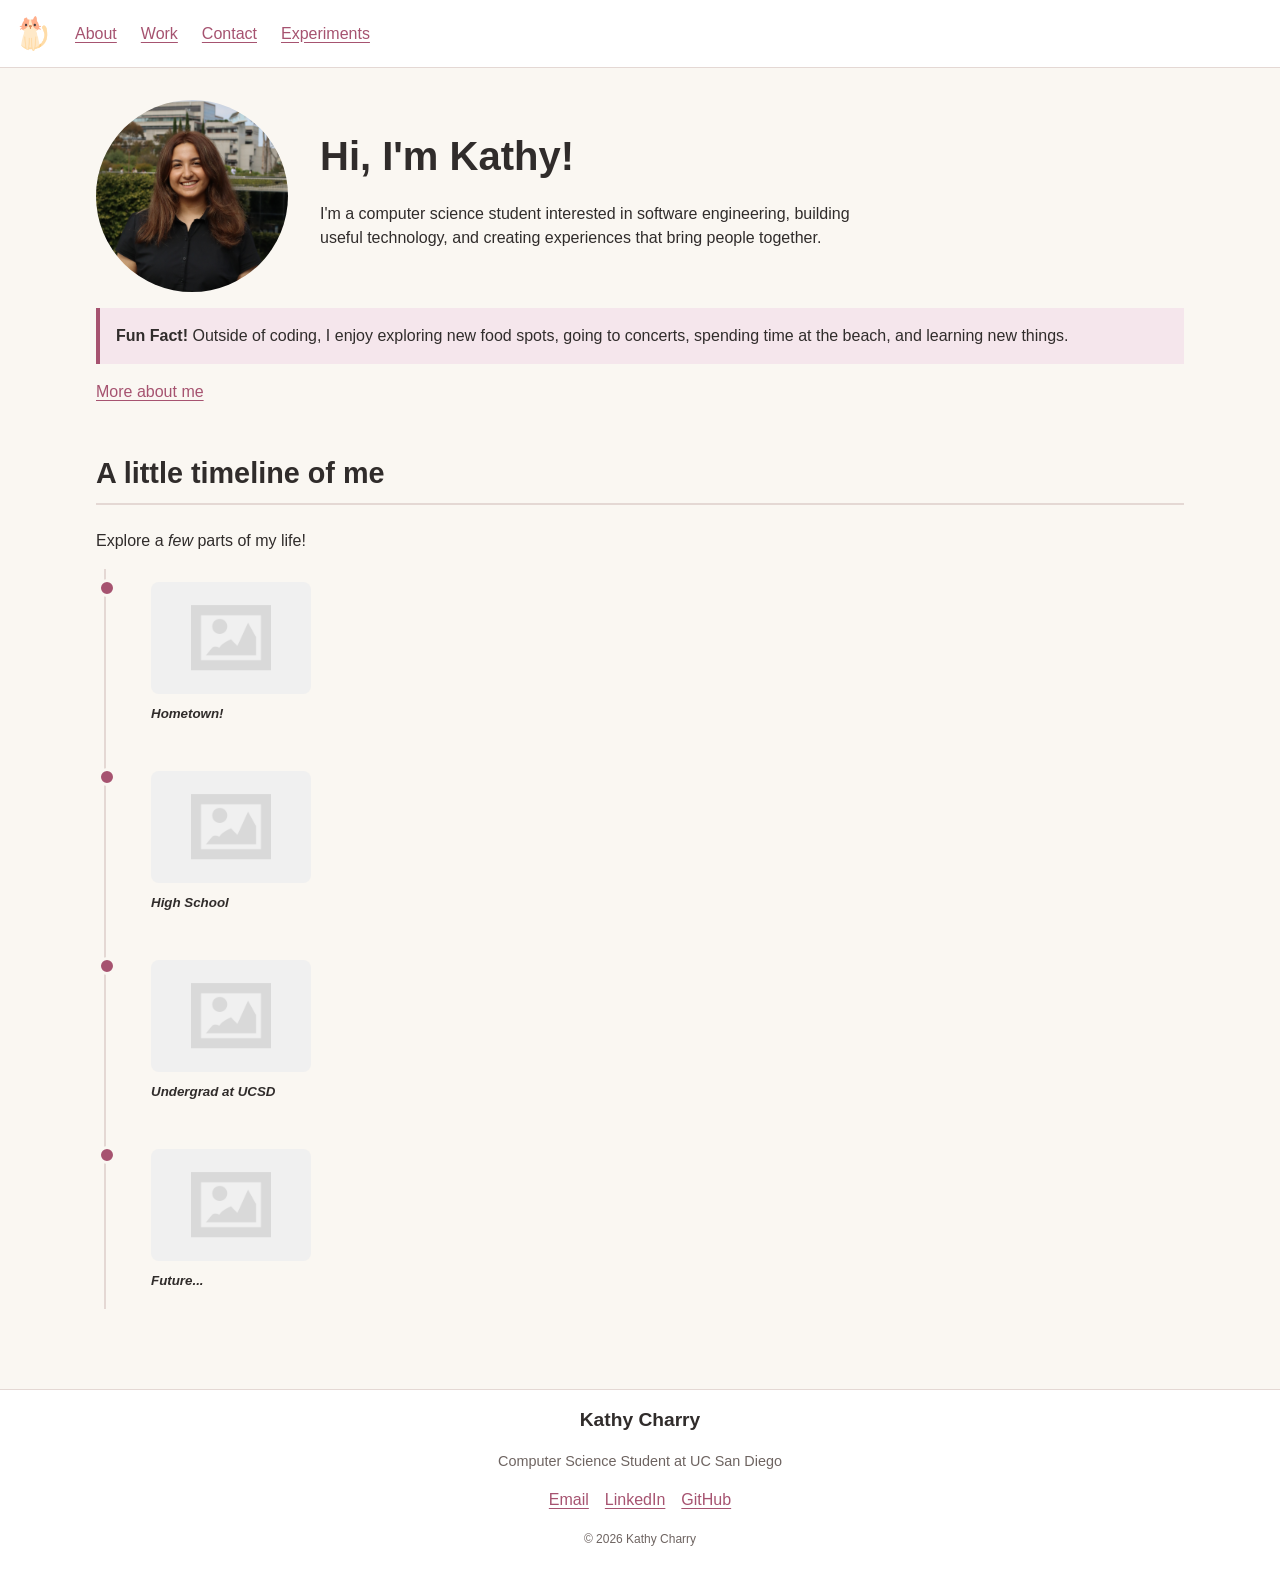
<file: index.html>
<!DOCTYPE html>
<html lang="en">
<head>
    <meta charset="UTF-8">
    <meta name="viewport" content="width=device-width, initial-scale=1.0">
    <meta name="description" content="Kathy Charry's personal portfolio, featuring her background, projects, and experience in software engineering.">
    <title>Kathy's Portfolio</title>
    <link rel="icon" type="image/png" href="assets/imgs/cat.png">
    <link rel="stylesheet" href="style.css">
</head>
<body>
    <header>
        <nav aria-label="Main navigation">
            <ul>
                <li>
                    <a href="index.html" aria-label="Home">
                        <img src="assets/imgs/cat.png"
                             alt="Cute cat"
                             width="35"
                             height="35">
                    </a>
                </li>
                <li><a href="about.html">About</a></li>
                <li><a href="work.html">Work</a></li>
                <li><a href="contact.html">Contact</a></li>
                <li><a href="experiments.html">Experiments</a></li>
            </ul>
        </nav>
    </header>

    <main>

        <noscript>
            <p>
                JavaScript is disabled. Some interactive features 
                of this portfolio may not be available.
            </p>
        </noscript>

        <section aria-labelledby="introduction-heading">
            <section class="intro">
                <figure>
                    <img src="assets/imgs/profile.jpg"
                        alt="Picture of Kathy"
                        width="300">
                </figure>

                <intro-text>
                    <h1 id="introduction-heading">Hi, I'm Kathy!</h1>
                    <p>
                        I'm a computer science student interested in software
                        engineering, building useful technology, and creating
                        experiences that bring people together.
                    </p>
                </intro-text>
            </section>
            
            <fun-fact>
                <strong>Fun Fact!</strong> Outside of coding, I enjoy exploring 
                new food spots, going to concerts, spending time at the beach, 
                and learning new things.
            </fun-fact>

            <p>
                <a href="about.html">More about me</a>
            </p>
        </section>

        <section aria-labelledby="timeline-heading">
            <h2 id="timeline-heading">A little timeline of me</h2>
            <p>Explore a <em>few</em> parts of my life!</p>

            <ol>
                <li>
                    <button type="button"
                            command="show-modal"
                            commandfor="hometown-dialog">
                        <img src="assets/imgs/placeholder.png"
                            alt=""
                            width="100">
                        <span><b><i>Hometown!</i></b></span>
                    </button>

                    <dialog id="hometown-dialog"
                            aria-labelledby="hometown-heading">
                        <h3 id="hometown-heading">Hometown!</h3>
                        <img src="assets/imgs/placeholder.png"
                            alt=""
                            width="300">
                        <p>Born and raised in San Diego!</p>
                        <button type="button"
                                command="close"
                                commandfor="hometown-dialog">
                            Close
                        </button>
                    </dialog>
                </li>

                <li>
                    <button type="button"
                            command="show-modal"
                            commandfor="high-school-dialog">
                        <img src="assets/imgs/placeholder.png"
                            alt=""
                            width="100">
                        <span><b><i>High School</i></b></span>
                    </button>

                    <dialog id="high-school-dialog"
                            aria-labelledby="high-school-heading">
                        <h3 id="high-school-heading">High School</h3>
                        <img src="assets/imgs/placeholder.png"
                            alt=""
                            width="300">
                        <p>Graduated from Steele Canyon High School in 2024.</p>
                        <button type="button"
                                command="close"
                                commandfor="high-school-dialog">
                            Close
                        </button>
                    </dialog>
                </li>

                <li>
                    <button type="button"
                            command="show-modal"
                            commandfor="ucsd-dialog">
                        <img src="assets/imgs/placeholder.png"
                            alt=""
                            width="100">
                        <span><b><i>Undergrad at UCSD</i></b></span>
                    </button>

                    <dialog id="ucsd-dialog"
                            aria-labelledby="ucsd-heading">
                        <h3 id="ucsd-heading">Undergrad at UCSD</h3>
                        <img src="assets/imgs/placeholder.png"
                            alt=""
                            width="300">
                        <p>Currently attending UCSD for my undergraduate degree in Computer Science.</p>
                        <button type="button"
                                command="close"
                                commandfor="ucsd-dialog">
                            Close
                        </button>
                    </dialog>
                </li>

                <li>
                    <button type="button"
                            command="show-modal"
                            commandfor="future-dialog">
                        <img src="assets/imgs/placeholder.png"
                            alt=""
                            width="100">
                        <span><b><i>Future...</i></b></span>
                    </button>

                    <dialog id="future-dialog"
                            aria-labelledby="future-heading">
                        <h3 id="future-heading">Future...</h3>
                        <img src="assets/imgs/placeholder.png"
                            alt=""
                            width="300">
                        <p>Aspiring software engineer!</p>
                        <button type="button"
                                command="close"
                                commandfor="future-dialog">
                            Close
                        </button>
                    </dialog>
                </li>
            </ol>
        </section>
    </main>

    <footer>
        <h2>Kathy Charry</h2>
        <p>Computer Science Student at UC San Diego</p>

        <nav aria-label="Social links">
            <ul>
                <li><a href="mailto:kathycharry27@gmail.com">Email</a></li>
                <li><a href="https://linkedin.com/in/kacharry">LinkedIn</a></li>
                <li><a href="https://github.com/kcharry">GitHub</a></li>
            </ul>
        </nav>

        <p><small>&copy; 2026 Kathy Charry</small></p>
    </footer>
</body>
</html>
</file>
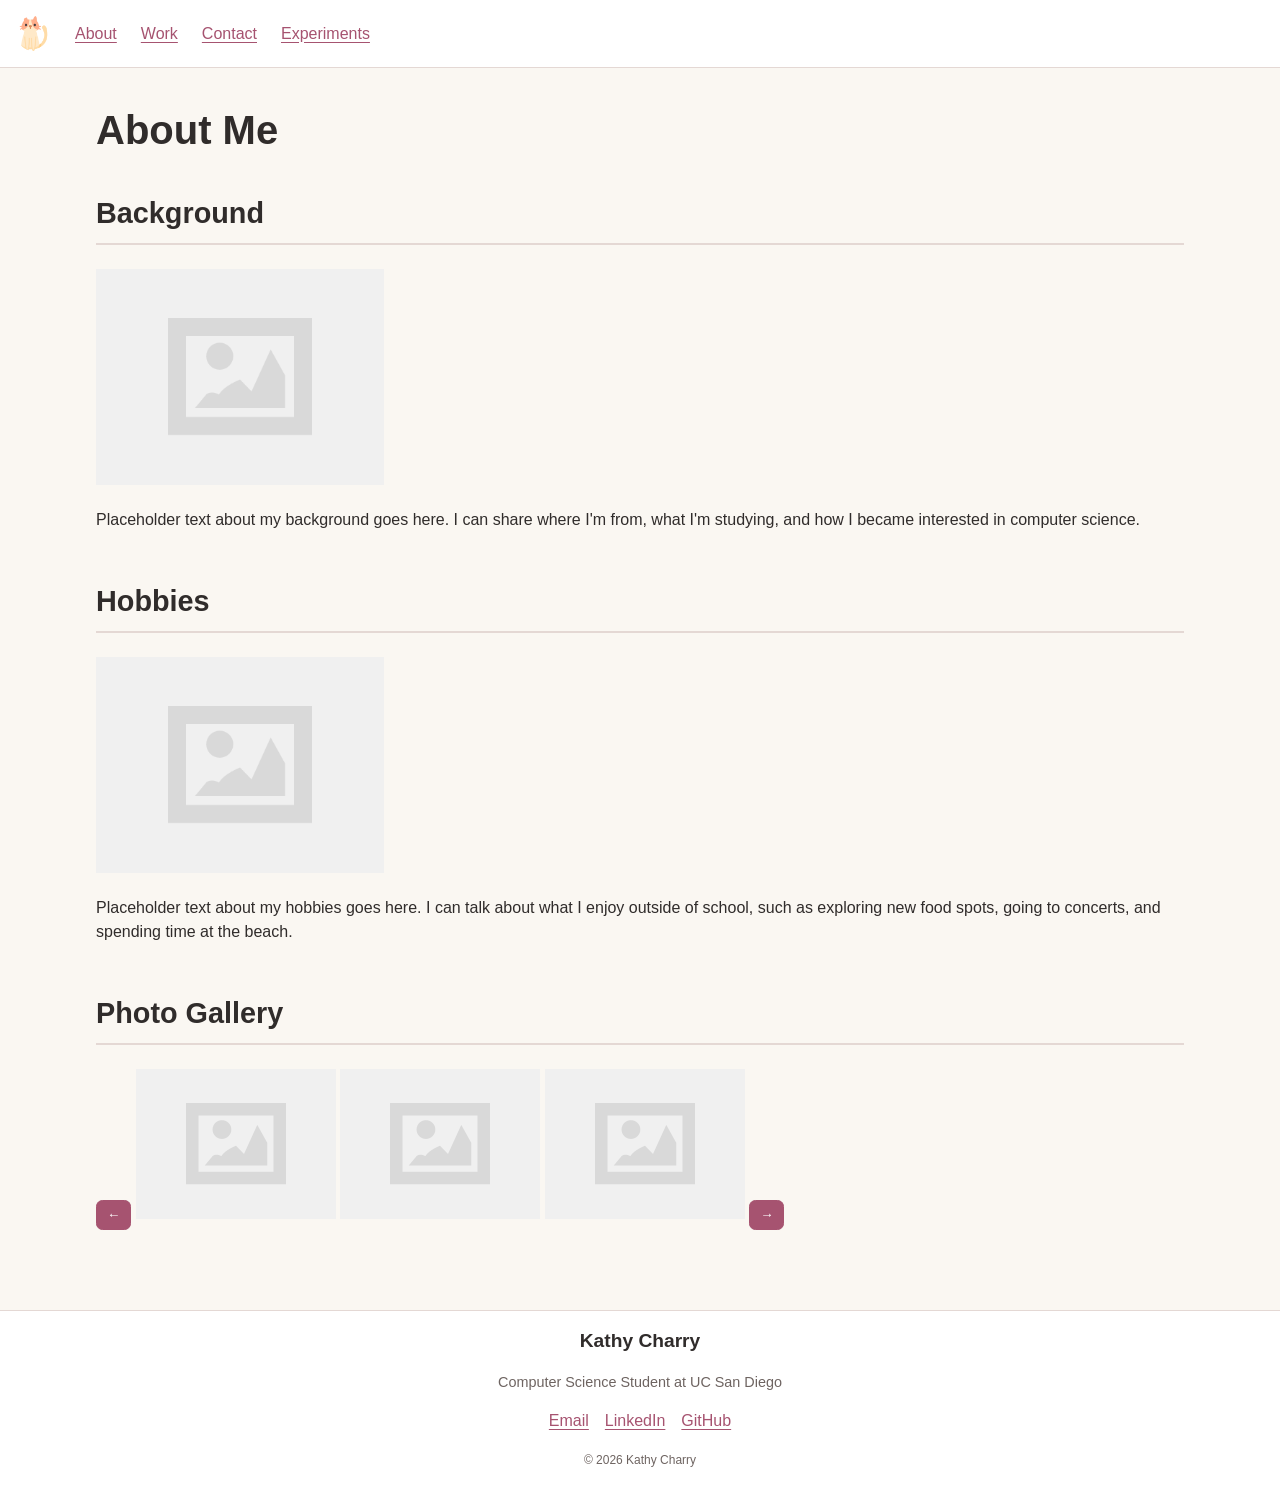
<file: about.html>
<!DOCTYPE html>
<html lang="en">
<head>
    <meta charset="UTF-8">
    <meta name="viewport" content="width=device-width, initial-scale=1.0">
    <meta name="description" content="Learn more about Kathy, her background, hobbies, and interests.">
    <title>About Me | Kathy's Portfolio</title>
    <link rel="icon" type="image/png" href="assets/imgs/cat.png">
    <link rel="stylesheet" href="style.css">
</head>

<body>
    <header>
        <nav aria-label="Main navigation">
            <ul>
                <li>
                    <a href="index.html" aria-label="Home">
                        <img src="assets/imgs/cat.png"
                             alt="Cute cat"
                             width="35"
                             height="35">
                    </a>
                </li>
                <li><a href="about.html">About</a></li>
                <li><a href="work.html">Work</a></li>
                <li><a href="contact.html">Contact</a></li>
                <li><a href="experiments.html">Experiments</a></li>
            </ul>
        </nav>
    </header>

   
    <main>
        <h1>About Me</h1>

        <!-- Part 1: Background -->
        <section aria-labelledby="background-heading">
            <h2 id="background-heading">Background</h2>

            <picture>
                <source srcset="assets/imgs/placeholder.png" type="image/png">
                <img src="assets/imgs/placeholder.png"
                    alt="Placeholder image representing my background"
                    width="300">
            </picture>

            <p>
                Placeholder text about my background goes here.
                I can share where I'm from, what I'm studying, and
                how I became interested in computer science.
            </p>
        </section>

        <!-- Part 2: Hobbies -->
        <section aria-labelledby="hobbies-heading">
            <h2 id="hobbies-heading">Hobbies</h2>

            <picture>
                <source srcset="assets/imgs/placeholder.png" type="image/png">
                <img src="assets/imgs/placeholder.png"
                    alt="Placeholder image representing my background"
                    width="300">
            </picture>

            <p>
                Placeholder text about my hobbies goes here.
                I can talk about what I enjoy outside of school,
                such as exploring new food spots, going to concerts,
                and spending time at the beach.
            </p>
        </section>

        <!-- Part 3: Photo Gallery -->
        <section aria-labelledby="gallery-heading">
            <h2 id="gallery-heading">Photo Gallery</h2>

            <div>
                <button type="button" aria-label="Previous photos">
                    &#8592;
                </button>

                <img src="assets/imgs/placeholder.png"
                    alt="Gallery photo 1"
                    width="200">

                <img src="assets/imgs/placeholder.png"
                    alt="Gallery photo 2"
                    width="200">

                <img src="assets/imgs/placeholder.png"
                    alt="Gallery photo 3"
                    width="200">

                <button type="button" aria-label="Next photos">
                    &#8594;
                </button>
            </div>
        </section>
    </main>

    <footer>
        <h2>Kathy Charry</h2>
        <p>Computer Science Student at UC San Diego</p>

        <nav aria-label="Social links">
            <ul>
                <li><a href="mailto:kathycharry27@gmail.com">Email</a></li>
                <li><a href="https://linkedin.com/in/kacharry">LinkedIn</a></li>
                <li><a href="https://github.com/kcharry">GitHub</a></li>
            </ul>
        </nav>

        <p><small>&copy; 2026 Kathy Charry</small></p>
    </footer>
</body>
</html>
</file>
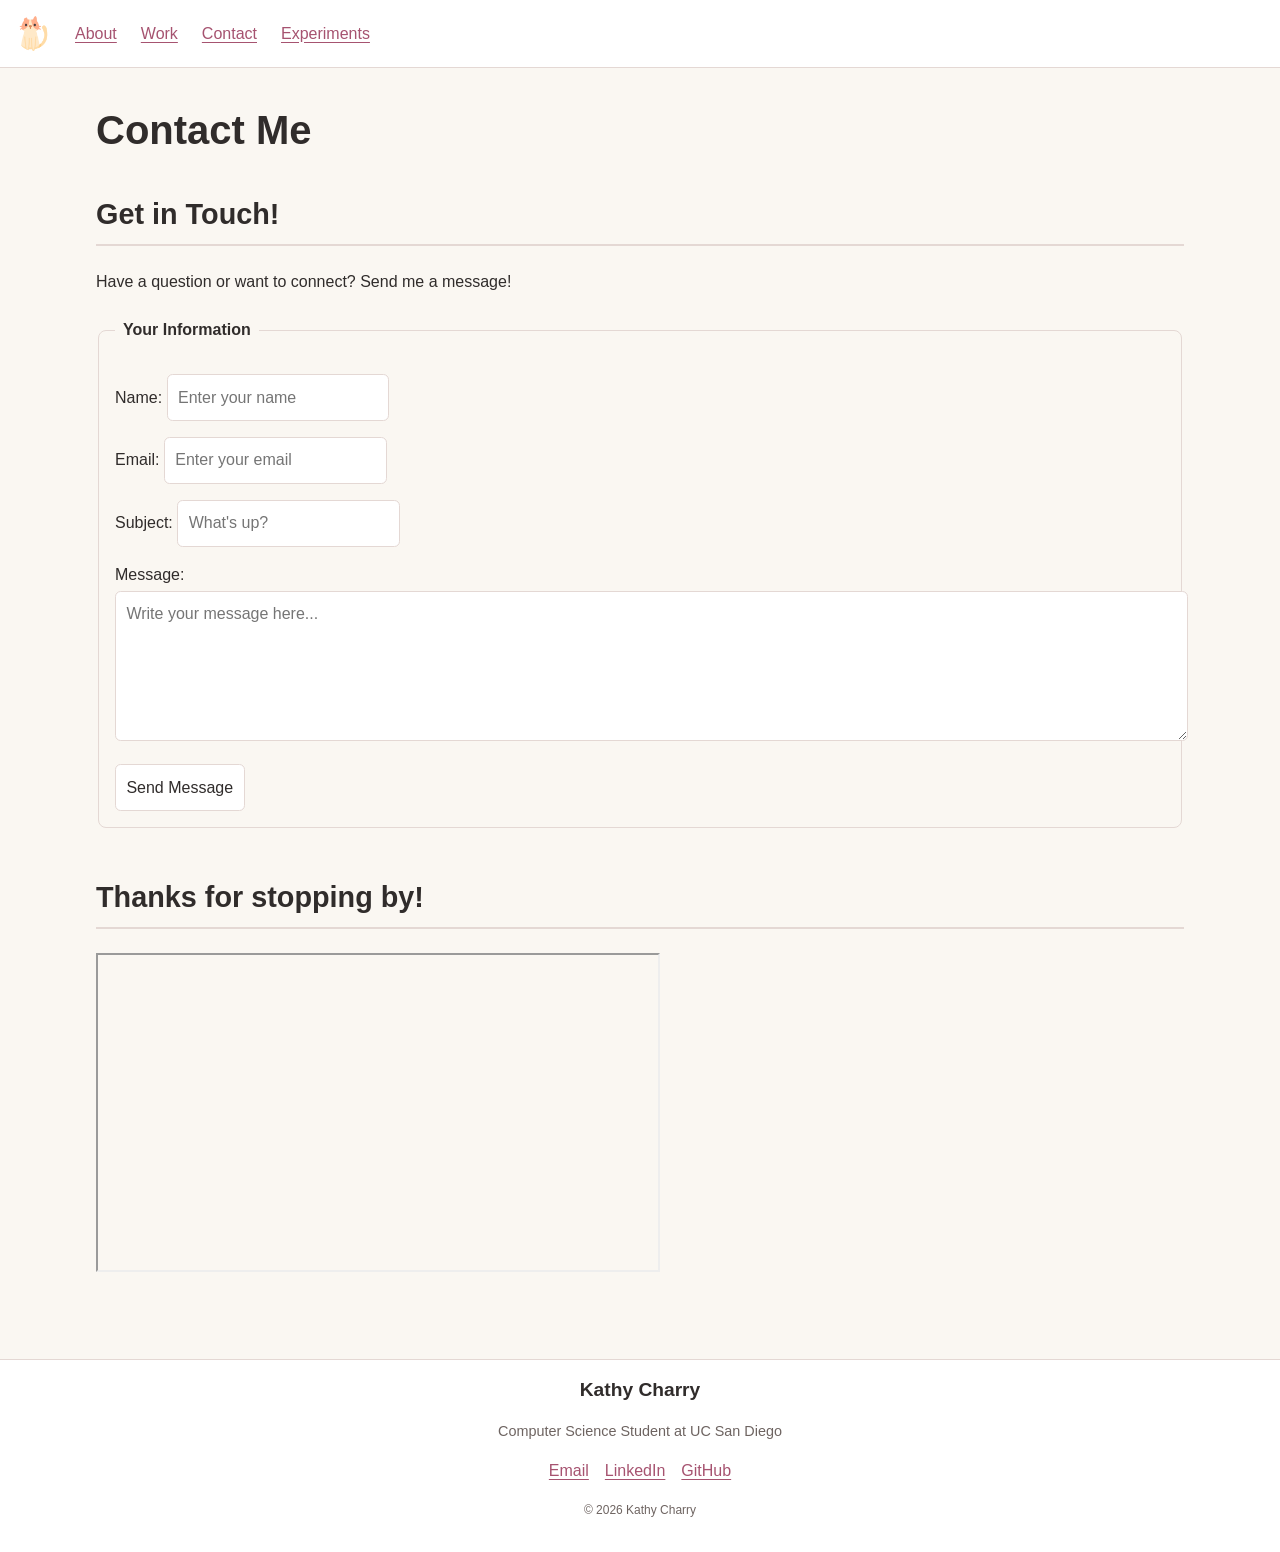
<file: contact.html>
<!DOCTYPE html>
<html lang="en">
<head>
    <meta charset="UTF-8">
    <meta name="viewport" content="width=device-width, initial-scale=1.0">
    <meta name="description" content="Get in touch with Kathy Charry.">
    <title>Contact | Kathy's Portfolio</title>
    <link rel="icon" type="image/png" href="assets/imgs/cat.png">
    <link rel="stylesheet" href="style.css">
</head>

<body>
    <header>
        <nav aria-label="Main navigation">
            <ul>
                <li>
                    <a href="index.html" aria-label="Home">
                        <img src="assets/imgs/cat.png"
                             alt="Cute cat"
                             width="35"
                             height="35">
                    </a>
                </li>
                <li><a href="about.html">About</a></li>
                <li><a href="work.html">Work</a></li>
                <li><a href="contact.html">Contact</a></li>
                <li><a href="experiments.html">Experiments</a></li>
            </ul>
        </nav>
    </header>

    <main>
        <section>
            <h1>Contact Me</h1>
            <h2>Get in Touch!</h2>
            <p>Have a question or want to connect? Send me a message!</p>

            <form action="#" method="get">
                <fieldset>
                    <legend>Your Information</legend>

                    <p>
                        <label for="name">Name:</label>
                        <input
                            type="text"
                            id="name"
                            name="name"
                            placeholder="Enter your name"
                            required
                        >
                    </p>

                    <p>
                        <label for="email">Email:</label>
                        <input
                            type="email"
                            id="email"
                            name="email"
                            placeholder="Enter your email"
                            required
                        >
                    </p>

                    <p>
                        <label for="subject">Subject:</label>
                        <input
                            type="text"
                            id="subject"
                            name="subject"
                            placeholder="What's up?"
                        >
                    </p>

                    <p>
                        <label for="message">Message:</label>
                        <textarea
                            id="message"
                            name="message"
                            rows="5"
                            placeholder="Write your message here..."
                            required
                        ></textarea>
                    </p>

                    <input type="submit" value="Send Message">
                </fieldset>
            </form>
        </section>

        <section>
            <h2>Thanks for stopping by!</h2>

            <iframe 
                width="560" 
                height="315" 
                src="https://www.youtube.com/embed/aMyVyR64urY?si=NnWSwxwssy68zSbX" 
                title="YouTube video player" 
                allow="accelerometer; autoplay; clipboard-write; encrypted-media; gyroscope; picture-in-picture; web-share" 
                referrerpolicy="strict-origin-when-cross-origin" 
                allowfullscreen
            ></iframe>
        </section>
    </main>

    <footer>
        <h2>Kathy Charry</h2>
        <p>Computer Science Student at UC San Diego</p>

        <nav aria-label="Social links">
            <ul>
                <li><a href="mailto:kathycharry27@gmail.com">Email</a></li>
                <li><a href="https://linkedin.com/in/kacharry">LinkedIn</a></li>
                <li><a href="https://github.com/kcharry">GitHub</a></li>
            </ul>
        </nav>

        <p><small>&copy; 2026 Kathy Charry</small></p>
    </footer>
</body>
</html>
</file>
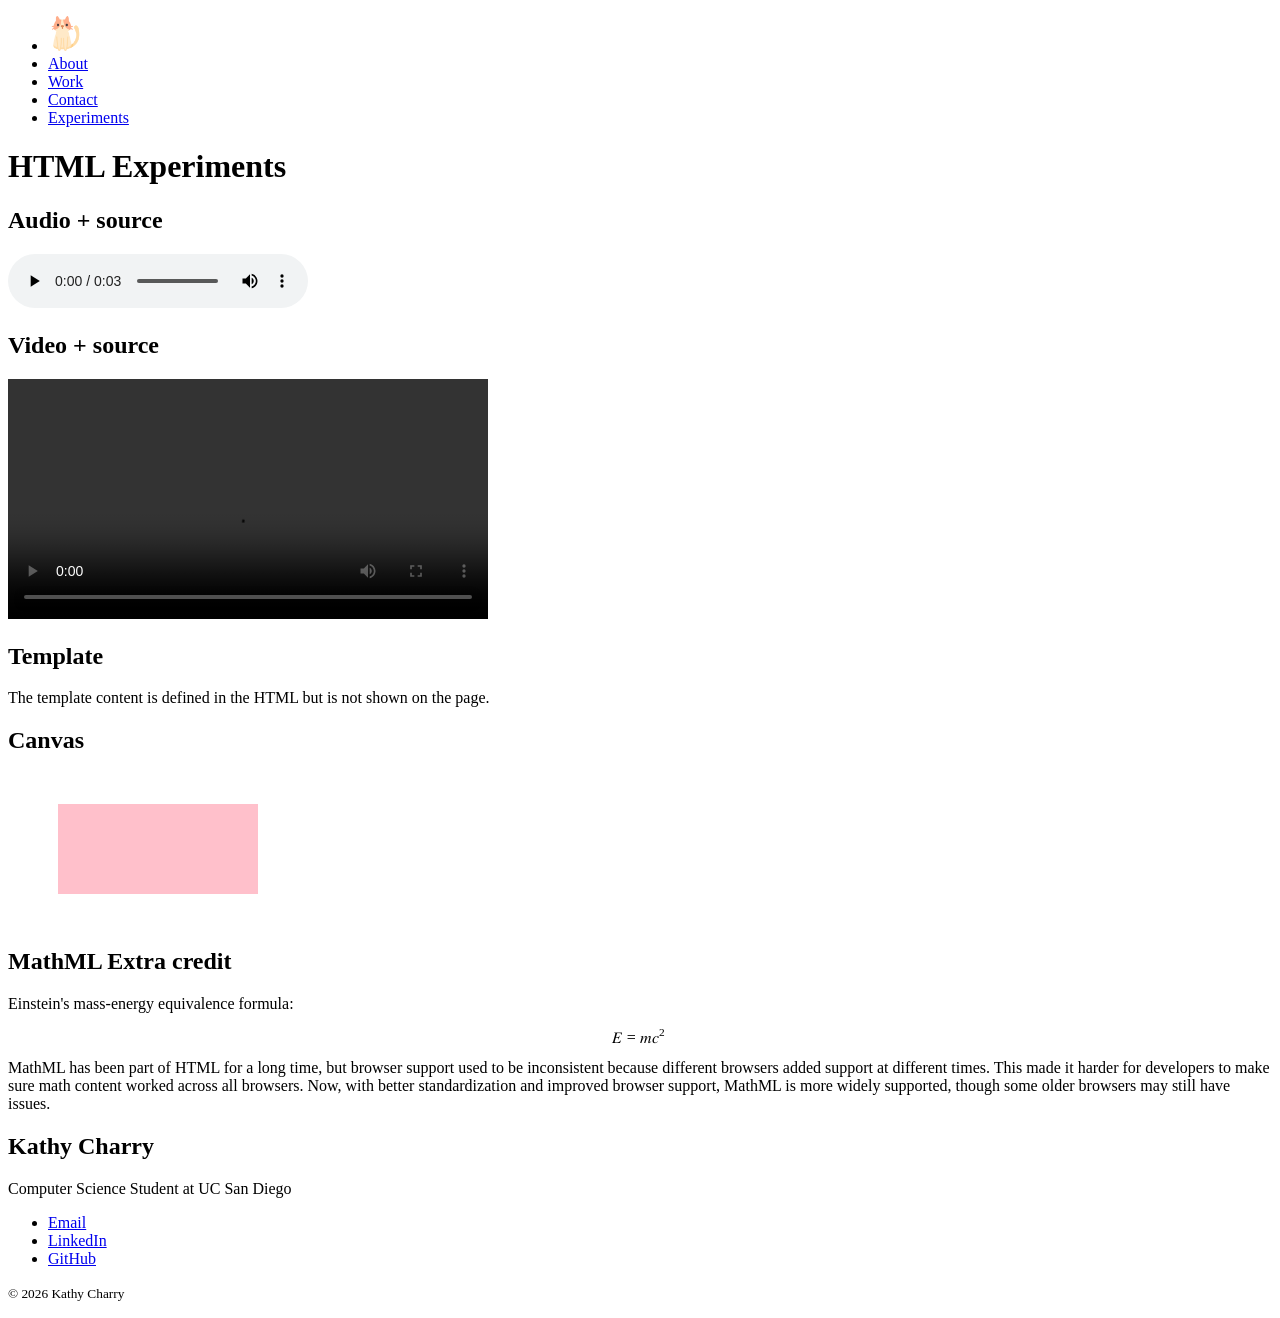
<file: experiments.html>
<!DOCTYPE html>
<html lang="en">
<head>
    <meta charset="UTF-8">
    <meta name="viewport" content="width=device-width, initial-scale=1.0">
    <meta name="description" content="An experimental page demonstrating HTML media and template elements.">
    <title>Experiments | Kathy's Portfolio</title>
    <link rel="icon" type="image/png" href="assets/imgs/cat.png">
</head>

<body>
    <header>
        <nav aria-label="Main navigation">
            <ul>
                <li>
                    <a href="index.html" aria-label="Home">
                        <img src="assets/imgs/cat.png"
                             alt="Cute cat"
                             width="35"
                             height="35">
                    </a>
                </li>
                <li><a href="about.html">About</a></li>
                <li><a href="work.html">Work</a></li>
                <li><a href="contact.html">Contact</a></li>
                <li><a href="experiments.html">Experiments</a></li>
            </ul>
        </nav>
    </header>

    <main>
        <h1>HTML Experiments</h1>

        <section>
            <h2>Audio + source</h2>
            <audio controls>
                <source src="assets/audios/goofy-car-horn.mp3" type="audio/mpeg">
                Your browser does not support the audio element.
            </audio>
        </section>

        <section>
            <h2>Video + source</h2>
            <video controls width="480">
                <source src="assets/videos/el-gatos.mp4" type="video/mp4">
                Your browser does not support the video element.
            </video>
        </section>

        <section>
            <h2>Template</h2>

            <template>
                <article>
                    <h3>Example Template Content</h3>
                    <p>This content is stored inside the template.</p>
                </article>
            </template>

            <p>The template content is defined in the HTML but is not shown on the page.</p>
        </section>

        <section>
            <h2>Canvas</h2>
            <canvas id="my-canvas" width="300" height="150">
                Your browser does not support the canvas element.
            </canvas>

            <script>
                const canvas = document.getElementById("my-canvas");
                const context = canvas.getContext("2d");
                context.fillStyle = "pink";
                context.fillRect(50, 30, 200, 90);
            </script>
        </section>

        <section>
            <h2>MathML Extra credit</h2>
            <p>Einstein's mass-energy equivalence formula:</p>

            <math xmlns="http://www.w3.org/1998/Math/MathML" display="block">
                <mi>E</mi>
                <mo>=</mo>
                <mi>m</mi>
                <msup>
                    <mi>c</mi>
                    <mn>2</mn>
                </msup>
            </math>
            <p>
                MathML has been part of HTML for a long time, but browser 
                support used to be inconsistent because different browsers 
                added support at different times. This made it harder for 
                developers to make sure math content worked across all browsers.
                 Now, with better standardization and improved browser support, 
                 MathML is more widely supported, though some older browsers may 
                 still have issues.
            </p>
        </section>
    </main>

    <footer>
        <h2>Kathy Charry</h2>
        <p>Computer Science Student at UC San Diego</p>

        <nav aria-label="Social links">
            <ul>
                <li><a href="mailto:kathycharry27@gmail.com">Email</a></li>
                <li><a href="https://linkedin.com/in/kacharry">LinkedIn</a></li>
                <li><a href="https://github.com/kcharry">GitHub</a></li>
            </ul>
        </nav>

        <p><small>&copy; 2026 Kathy Charry</small></p>
    </footer>
</body>
</html>
</file>
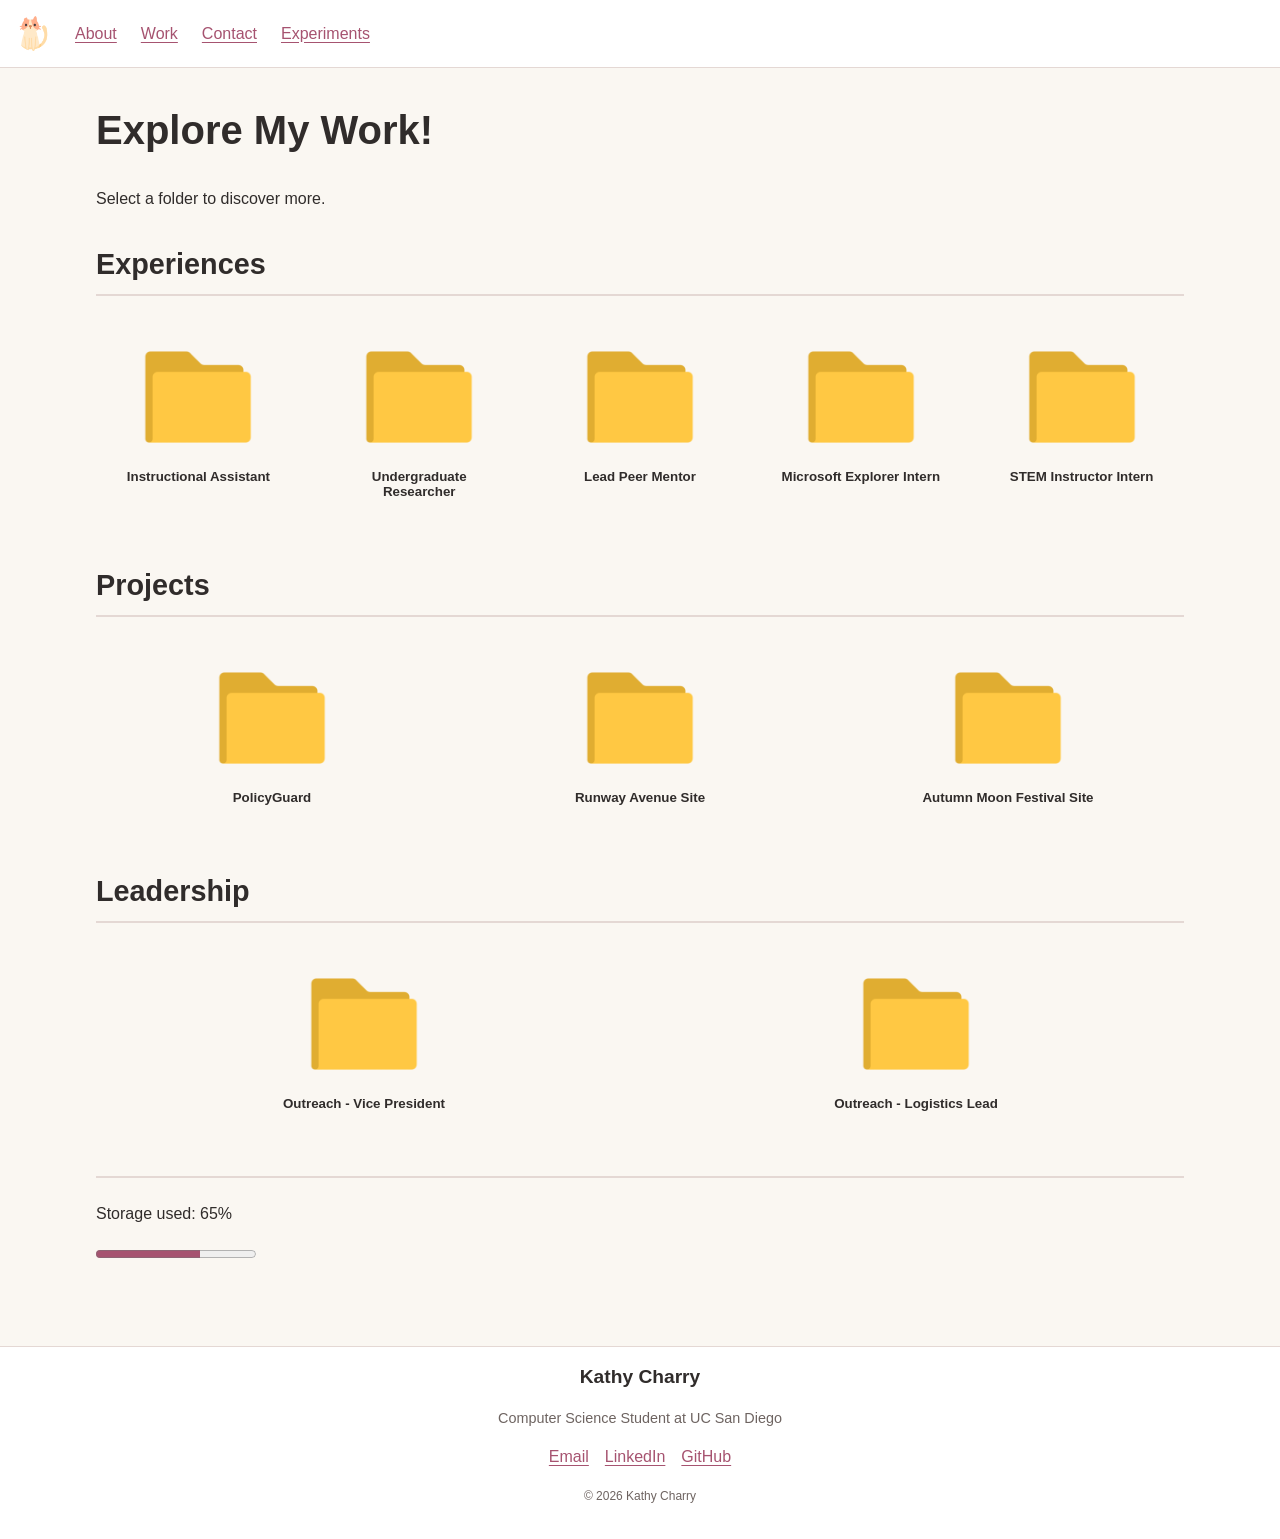
<file: work.html>
<!DOCTYPE html>
<html lang="en">
<head>
    <meta charset="UTF-8">
    <meta name="viewport" content="width=device-width, initial-scale=1.0">
    <meta name="description" content="Explore Kathy's experiences, projects, and leadership.">
    <title>Explore | Kathy's Portfolio</title>
    <link rel="icon" type="image/png" href="assets/imgs/cat.png">
    <link rel="stylesheet" href="style.css">
</head>

<body>
    <header>
        <nav aria-label="Main navigation">
            <ul>
                <li>
                    <a href="index.html" aria-label="Home">
                        <img src="assets/imgs/cat.png"
                             alt="Cute cat"
                             width="35"
                             height="35">
                    </a>
                </li>
                <li><a href="about.html">About</a></li>
                <li><a href="work.html">Work</a></li>
                <li><a href="contact.html">Contact</a></li>
                <li><a href="experiments.html">Experiments</a></li>
            </ul>
        </nav>
    </header>

    <main>
        <h1>Explore My Work!</h1>
        <p>Select a folder to discover more.</p>

        <!-- Experiences -->
        <section aria-labelledby="experiences-heading">
            <h2 id="experiences-heading">Experiences</h2>

            <div class ="folder-grid">
                <button type="button"
                        command="show-modal"
                        commandfor="experience-one">
                    <img src="assets/imgs/folder.png"
                         alt="Experience folder"
                         width="120">
                    <span>Instructional Assistant</span>
                </button>

                <dialog id="experience-one">
                    <article>
                        <header>
                            <h3>Instructional Assistant</h3>
                            <p><strong>UCSD Computer Science &amp; Engineering</strong></p>
                            <p>La Jolla, CA | Sept. 2026 - Present</p>
                        </header>

                        <p>
                            Supporting students in CSE 11, Introduction to Programming
                            and Computational Problem-Solving: Accelerated Pace.
                        </p>

                        <h4>What I Do</h4>
                        <ul>
                            <li>
                                Support a course of 600+ students through lectures,
                                discussion sections, curriculum development, and
                                open tutoring hours.
                            </li>
                            <li>
                                Help students strengthen their Java programming
                                and computational problem-solving skills.
                            </li>
                            <li>
                                Review worksheets, readings, and programming
                                assignments while providing guidance on course
                                concepts and real-time debugging.
                            </li>
                        </ul>

                        <footer>
                            <p><strong>Focus:</strong> Java, Teaching, Problem-Solving</p>
                        </footer>
                    </article>

                    <button type="button" command="close" commandfor="experience-one">
                        Close
                    </button>
                </dialog>

                <button type="button"
                        command="show-modal"
                        commandfor="experience-two">
                    <img src="assets/imgs/folder.png"
                         alt="Experience folder"
                         width="120">
                    <span>Undergraduate Researcher</span>
                </button>
                <dialog id="experience-two">
                    <article>
                        <header>
                            <h3>Undergraduate Researcher</h3>
                            <p><strong>UCSD Computer Science &amp; Engineering</strong></p>
                            <p>La Jolla, CA | Sept. 2025 - Present</p>
                        </header>

                        <p>
                            Developing tools to automate Split-LAMP primer design
                            for microRNA (miRNA) detection in biomedical research.
                        </p>

                        <h4>What I Do</h4>
                        <ul>
                            <li>
                                Developed a web application using JavaScript, HTML,
                                and CSS to automate primer design.
                            </li>
                            <li>
                                Calculated GC content, melting temperature, and
                                Gibbs free energy (ΔG), while screening for
                                secondary structures.
                            </li>
                            <li>
                                Collaborated with undergraduate researchers to
                                test generated primers in the lab, analyze results,
                                and iteratively improve the design process.
                            </li>
                        </ul>

                        <footer>
                            <p><strong>Focus:</strong> Web Development, Biology, Research</p>
                        </footer>
                    </article>

                    <button type="button" command="close" commandfor="experience-two">
                        Close
                    </button>
                </dialog>

                <button type="button"
                        command="show-modal"
                        commandfor="experience-three">
                    <img src="assets/imgs/folder.png"
                         alt="Experience folder"
                         width="120">
                    <span>Lead Peer Mentor</span>
                </button>

                <dialog id="experience-three">
                    <article>
                        <header>
                            <h3>Lead Peer Mentor</h3>
                            <p><strong>CSE-PACE, UC San Diego</strong></p>
                            <p>La Jolla, CA | Sept. 2025 - Present</p>
                        </header>

                        <p>
                            Helping first-year Computer Science and Engineering
                            students navigate college, build connections, and
                            grow academically and professionally.
                        </p>

                        <h4>What I Do</h4>
                        <ul>
                            <li>
                                Lead weekly meetings for 30+ first-year CSE students,
                                coordinating technical lessons and community-building
                                activities.
                            </li>
                            <li>
                                Organize industry panels and discussions with
                                professors and graduate students to introduce
                                students to academic and career opportunities.
                            </li>
                            <li>
                                Design and manage weekly social media content,
                                using student engagement to promote events and
                                increase program participation.
                            </li>
                        </ul>

                        <footer>
                            <p><strong>Focus:</strong> Mentorship, Leadership, Community Outreach</p>
                        </footer>
                    </article>
                    <button type="button" command="close" commandfor="experience-three">Close</button>
                </dialog>

                <button type="button"
                        command="show-modal"
                        commandfor="experience-four">
                    <img src="assets/imgs/folder.png"
                         alt="Experience folder"
                         width="120">
                    <span>Microsoft Explorer Intern</span>
                </button>

                <dialog id="experience-four">
                    <article>
                        <header>
                            <h3>Explorer Intern</h3>
                            <p><strong>Microsoft</strong></p>
                            <p>Redmond, WA | June 2026 - Sept. 2026</p>
                        </header>

                        <p>
                            Built an AI-powered data lineage tool to help engineers
                            trace table fields back to their source telemetry events
                            across multiple repositories.
                        </p>

                        <h4>What I Built</h4>
                        <ul>
                            <li>
                                Developed a data lineage tracer using C#, .NET,
                                and Azure OpenAI, reducing investigation time
                                from hours to seconds.
                            </li>
                            <li>
                                Evaluated LLM, RAG, and hybrid retrieval approaches
                                against a hand-traced ground-truth dataset. The
                                selected hybrid approach achieved approximately
                                90% accuracy with around 7 minutes of processing
                                per field.
                            </li>
                            <li>
                                Designed a Kusto data model to store lineage paths
                                and supporting evidence for querying and analysis.
                            </li>
                            <li>
                                Built a React, Vite, and TypeScript web application
                                and a Copilot agent skill for visual exploration
                                and natural-language queries.
                            </li>
                        </ul>

                        <footer>
                            <p>
                                <strong>Technologies:</strong>
                                C#, .NET, Azure OpenAI, RAG, Kusto, React, TypeScript
                            </p>
                        </footer>
                    </article>
                    <button type="button" command="close" commandfor="experience-four">Close</button>
                </dialog>

                <button type="button"
                        command="show-modal"
                        commandfor="experience-five">
                    <img src="assets/imgs/folder.png"
                         alt="Experience folder"
                         width="120">
                    <span>STEM Instructor Intern</span>
                </button>

                <dialog id="experience-five">
                    <article>
                        <header>
                            <h3>STEM Instructor Intern</h3>
                            <p><strong>Lavner Education</strong></p>
                            <p>San Diego, CA | June 2025 - August 2025</p>
                        </header>

                        <p>
                            Taught STEM and technology courses to students with
                            different ages, interests, and levels of programming
                            experience.
                        </p>

                        <h4>What I Did</h4>
                        <ul>
                            <li>
                                Taught 80+ students across App Development,
                                Web Development, Robotics with Python, and
                                Minecraft Design &amp; Innovation camps.
                            </li>
                            <li>
                                Adapted technical concepts to students with
                                varying levels of programming experience.
                            </li>
                            <li>
                                Provided real-time debugging and coding support,
                                helping 100% of students complete their
                                end-of-week projects.
                            </li>
                        </ul>

                        <footer>
                            <p>
                                <strong>Focus:</strong>
                                Python, Web Development, App Development, Teaching
                            </p>
                        </footer>
                    </article>
                    <button type="button" command="close" commandfor="experience-five">Close</button>
                </dialog>
            </div>
        </section>

        <!-- Projects -->
        <section aria-labelledby="projects-heading">
            <h2 id="projects-heading">Projects</h2>

            <div class ="folder-grid">
                <button type="button"
                        command="show-modal"
                        commandfor="project-one">
                    <img src="assets/imgs/folder.png"
                         alt="Project folder"
                         width="120">
                    <span>PolicyGuard</span>
                </button>

                <dialog id="project-one">
                    <article>
                        <header>
                            <h3>PolicyGuard</h3>
                            <p><strong>Full Stack Developer</strong></p>
                            <p>Microsoft Global Intern Hackathon 2026</p>
                        </header>

                        <p>
                            Built an AI-assisted privacy and compliance scanner
                            that identifies risks in source code and datasets,
                            explains violations, and proposes fixes.
                        </p>

                        <h4>What I Built</h4>
                        <ul>
                            <li>
                                Developed an asynchronous scanning service using
                                C#, ASP.NET Core, and Entity Framework Core.
                            </li>
                            <li>
                                Built a React and TypeScript frontend to display
                                detected privacy and security risks and suggested fixes.
                            </li>
                            <li>
                                Implemented AI-assisted analysis to help users
                                understand violations and review potential fixes.
                            </li>
                        </ul>

                        <p>
                            <strong>Achievement:</strong>
                            1st Place, Leverage AI for Data track
                            at the Microsoft Global Intern Hackathon 2026.
                        </p>

                        <footer>
                            <p>
                                <strong>Technologies:</strong>
                                C#, ASP.NET Core, React, TypeScript, EF Core
                            </p>
                            <p>
                                <a href="https://github.com/Vyshnavi-MSFT/policyguard">
                                    View on GitHub
                                </a>
                            </p>
                        </footer>
                    </article>

                    <button type="button" command="close" commandfor="project-one">
                        Close
                    </button>
                </dialog>


                <button type="button"
                        command="show-modal"
                        commandfor="project-two">
                    <img src="assets/imgs/folder.png"
                         alt="Project folder"
                         width="120">
                    <span>Runway Avenue Site</span>
                </button>

                <dialog id="project-two">
                    <article>
                        <header>
                            <h3>Runway Avenue Website</h3>
                            <p><strong>Full Stack Developer</strong></p>
                            <p>CSE Society at UCSD</p>
                        </header>

                        <p>
                            Developed the official marketing website for a
                            fashion-tech startup, showcasing its features,
                            company updates, and announcements.
                        </p>

                        <h4>What I Built</h4>
                        <ul>
                            <li>
                                Developed a responsive website using Next.js,
                                React, TypeScript, and Tailwind CSS.
                            </li>
                            <li>
                                Created dynamic Blog and Learn More pages
                                to showcase content and product information.
                            </li>
                            <li>
                                Implemented privacy-conscious session tracking
                                and behavioral analytics to support user acquisition.
                            </li>
                        </ul>

                        <footer>
                            <p>
                                <strong>Technologies:</strong>
                                Next.js, React, TypeScript, Tailwind CSS, Supabase
                            </p>
                            <p>
                                <a href="https://github.com/CSES-Dev/runway-ave">
                                    View on GitHub
                                </a>
                            </p>
                        </footer>
                    </article>

                    <button type="button" command="close" commandfor="project-two">
                        Close
                    </button>
                </dialog>

                <button type="button"
                        command="show-modal"
                        commandfor="project-three">
                    <img src="assets/imgs/folder.png"
                         alt="Project folder"
                         width="120">
                    <span>Autumn Moon Festival Site</span>
                </button>

                <dialog id="project-three">
                    <article>
                        <header>
                            <h3>Autumn Moon Festival Site</h3>
                            <p><strong>Front-end Developer</strong></p>
                            <p>Design Co UP-Grade</p>
                        </header>

                        <p>
                            Collaborated with a cross-functional team to build
                            a website promoting an Autumn Moon Festival hosted
                            by a nonprofit partner.
                        </p>

                        <h4>What I Built</h4>
                        <ul>
                            <li>
                                Developed a responsive website using Vue.js
                                to share festival information and promote attendance.
                            </li>
                            <li>
                                Incorporated user research and stakeholder feedback
                                into the website's design and implementation.
                            </li>
                            <li>
                                Worked with teammates to deliver a cohesive
                                experience for the nonprofit's audience.
                            </li>
                        </ul>

                        <footer>
                            <p><strong>Technologies:</strong> Vue.js, HTML, CSS</p>
                            <p>
                                <a href="https://github.com/alanttran/autumnmoon">
                                    View on GitHub
                                </a>
                            </p>
                            <p>
                                <a href="https://alanttran.github.io/autumnmoon/">
                                    View Live Project
                                </a>
                            </p>
                        </footer>
                    </article>

                    <button type="button" command="close" commandfor="project-three">
                        Close
                    </button>
                </dialog>
            </div>
        </section>

        <!-- Leadership -->
        <section aria-labelledby="leadership-heading">
            <h2 id="leadership-heading">Leadership</h2>

            <div class ="folder-grid">
                <button type="button" command="show-modal" commandfor="leadership-one">
                    <img src="assets/imgs/folder.png" alt="Vice President of Outreach folder" width="120">
                    <span>Outreach - Vice President</span>
                </button>

                <dialog id="leadership-one">
                    <article>
                        <header>
                            <h3>Vice President of Outreach</h3>
                            <p><strong>Association for Computing Machinery (ACM), UCSD</strong></p>
                            <p>La Jolla, CA | May 2026 - Present</p>
                        </header>

                        <p>
                            Help expand access to computer science education for
                            underrepresented students through community partnerships
                            and hands-on workshops.
                        </p>

                        <h4>Responsibilities</h4>
                        <ul>
                            <li>Reach out to local organizations and schools to coordinate computer science workshops for underrepresented students.</li>
                            <li>Provide the outreach team with tools and resources to develop new workshops and refine existing ones.</li>
                        </ul>

                        <footer>
                            <p><strong>Focus:</strong> Leadership, Outreach, STEM Education, Mentorship</p>
                        </footer>
                    </article>

                    <button type="button" command="close" commandfor="leadership-one">Close</button>
                </dialog>

                <button type="button" command="show-modal" commandfor="leadership-two">
                    <img src="assets/imgs/folder.png" alt="Outreach Logistics Lead folder" width="120">
                    <span>Outreach - Logistics Lead</span>
                </button>

                <dialog id="leadership-two">
                    <article>
                        <header>
                            <h3>Outreach Logistics Lead</h3>
                            <p><strong>Association for Computing Machinery (ACM), UCSD</strong></p>
                            <p>La Jolla, CA | May 2025 - May 2026</p>
                        </header>

                        <p>
                            Helped connect local students with computer science education
                            by coordinating community partnerships and leading interactive workshops.
                        </p>

                        <h4>Highlights</h4>
                        <ul>
                            <li>Built and maintained partnerships with 7 local organizations and schools, helping provide computer science workshops to 200+ students.</li>
                            <li>Led interactive Python, Scratch, and Machine Learning workshops to introduce students to computer science.</li>
                            <li>Helped design an App Development workshop covering app design and programming fundamentals.</li>
                        </ul>

                        <footer>
                            <p><strong>Focus:</strong> Workshop Facilitation, Community Outreach, Python, Scratch, Machine Learning</p>
                        </footer>
                    </article>

                    <button type="button" command="close" commandfor="leadership-two">Close</button>
                </dialog>
            </div>
        </section>

        <!-- Storage-style progress bar -->
        <hr>
        <section aria-labelledby="storage-heading">
            <p>Storage used: 65%</p>
            <progress value="65" max="100">65%</progress>
        </section>
    </main>

    <footer>
        <h2>Kathy Charry</h2>
        <p>Computer Science Student at UC San Diego</p>

        <nav aria-label="Social links">
            <ul>
                <li><a href="mailto:kathycharry27@gmail.com">Email</a></li>
                <li><a href="https://linkedin.com/in/kacharry">LinkedIn</a></li>
                <li><a href="https://github.com/kcharry">GitHub</a></li>
            </ul>
        </nav>

        <p><small>&copy; 2026 Kathy Charry</small></p>
    </footer>
</body>
</html>
</file>
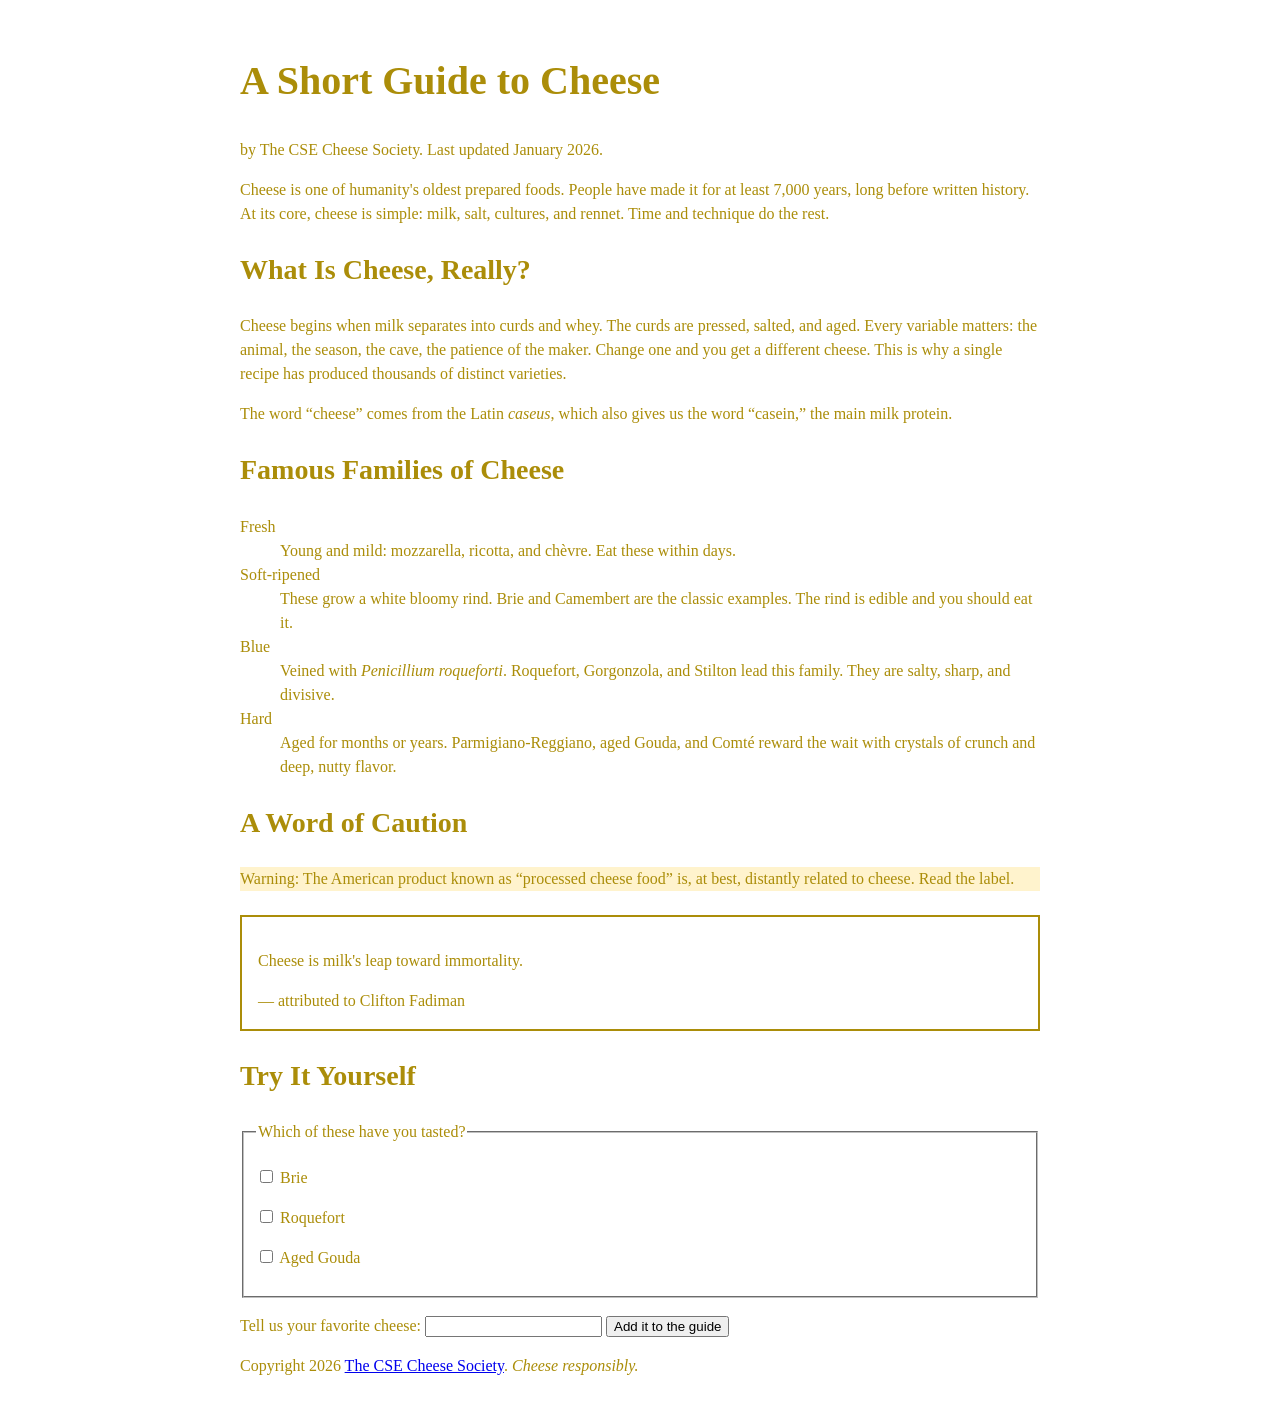
<file: part1/cheese.html>
<!DOCTYPE html>
<html lang="en">
<head>
  <meta charset="UTF-8">
  <meta name="viewport" content="width=device-width, initial-scale=1">
  <title>A Short Guide to Cheese</title>
  <link rel="stylesheet" href="cheese.css">
</head>
<body>
  <header>
    <h1>A Short Guide to Cheese</h1>
    <p>by The CSE Cheese Society. Last updated <time datetime="2026-01">January 2026</time>.</p>
  </header>

  <main>
    <article>
      <p>Cheese is one of humanity's oldest prepared foods. People have made
      it for at least 7,000 years, long before written history. At its core,
      cheese is simple: milk, salt, cultures, and rennet. Time and technique
      do the rest.</p>

      <section>
        <h2>What Is Cheese, Really?</h2>
        <p>Cheese begins when milk separates into curds and whey. The curds
        are pressed, salted, and aged. Every variable matters: the animal,
        the season, the cave, the patience of the maker. Change one and you
        get a different cheese. This is why a single recipe has produced
        thousands of distinct varieties.</p>
        <p>The word <q>cheese</q> comes from the Latin
        <span class="latin" lang="la">caseus</span>, which also gives us the word
        <q>casein,</q> the main milk protein.</p>
      </section>

      <section>
        <h2>Famous Families of Cheese</h2>

        <dl>
          <dt>Fresh</dt>
          <dd>Young and mild: mozzarella, ricotta, and
          <span lang="fr">chèvre</span>. Eat these within days.</dd>

          <dt>Soft-ripened</dt>
          <dd>These grow a white bloomy rind. Brie and Camembert are the
          classic examples. The rind is edible and you should eat it.</dd>

          <dt>Blue</dt>
          <dd>Veined with <span class="latin" lang="la">Penicillium
          roqueforti</span>. Roquefort, Gorgonzola, and Stilton lead this
          family. They are salty, sharp, and divisive.</dd>

          <dt>Hard</dt>
          <dd>Aged for months or years. Parmigiano-Reggiano, aged Gouda,
          and <span lang="fr">Comté</span> reward the wait with crystals
          of crunch and deep, nutty flavor.</dd>
        </dl>
      </section>

      <section>
        <h2>A Word of Caution</h2>
        <p id="warning">Warning: The American product known as
        <q>processed cheese food</q> is, at best, distantly related to
        cheese. Read the label.</p>

        <blockquote>
          <p>Cheese is milk's leap toward immortality.</p>
          <footer>— attributed to Clifton Fadiman</footer>
        </blockquote>
      </section>

      <section>
        <h2>Try It Yourself</h2>
        <form>
          <fieldset>
            <legend>Which of these have you tasted?</legend>
            <p><input type="checkbox" id="c-brie" name="tasted" value="brie">
               <label for="c-brie">Brie</label></p>
            <p><input type="checkbox" id="c-roquefort" name="tasted" value="roquefort">
               <label for="c-roquefort">Roquefort</label></p>
            <p><input type="checkbox" id="c-gouda" name="tasted" value="gouda">
               <label for="c-gouda">Aged Gouda</label></p>
          </fieldset>
          <p>
            <label for="fav">Tell us your favorite cheese:</label>
            <input type="text" id="fav" name="favorite">
            <button type="submit">Add it to the guide</button>
          </p>
        </form>
      </section>
    </article>
  </main>
  <footer>
    <p>Copyright 2026 <a href="https://example.com/cheese-society">The CSE
    Cheese Society</a>. <em>Cheese responsibly.</em></p>
  </footer>
</body>
</html>
</file>
<file: style.css>
:root {
    --color-background: #faf7f2;
    --color-surface: #ffffff;
    --color-text: #302c2b;
    --color-muted: #6e6461;
    --color-accent: #a65370;
    --color-accent-light: #f5e6ec;
    --color-border: #e4d8d4;
    --font-body: "Trebuchet MS", Arial, sans-serif;
    --content-width: 68rem;
    --space-unit: 1rem;
}

body {
    margin: 0;
    background: var(--color-background);
    color: var(--color-text);
    font-family: var(--font-body);
    line-height: 1.5;
}

img {
    max-width: 100%;
    height: auto;
}

main {
    width: min(calc(100% - 2rem), var(--content-width));
    margin: 0 auto;
    padding: calc(var(--space-unit) * 2) 0;
}

/* Child combinator: Targets sections that are direct childer of main. */
main > section {
    margin-bottom: 3rem;
}

header,
footer {
    padding: var(--space-unit);
    background: var(--color-surface);
}

header {
    border-bottom: 1px solid var(--color-border);
}

footer {
    border-top: 1px solid var(--color-border);
    text-align: center;
}

h1 {
    margin-top: 0;
    font-size: 2.5rem;
}

h2 {
    margin-top: 2rem;
    font-size: 1.8rem;
}

h3 {
    font-size: 1.35rem;
}

h4 {
    font-size: 1.1rem;
}

/* Chold combinator: Targets h2 headings that are direct children of a section */
section > h2 {
    padding-bottom: 0.5rem;
    border-bottom: 2px solid var(--color-border);
}

p {
    margin-block: 1rem;
}

/* Descendant combinator: styles lists inside the header navigation. */
header nav ul {
    display: flex;
    align-items: center;
    flex-wrap: wrap;
    gap: 1rem 1.5rem;
    margin: 0;
    padding: 0;
    list-style: none;
}

header nav img {
    display: block;
    border-radius: 50%;
}

a {
    color: var(--color-accent);
    text-underline-offset: 0.2em;
}

a:hover {
    color: var(--color-text);
}

a:focus,
button:focus,
input:focus,
textarea:focus,
select:focus {
    outline: 3px solid var(--color-accent);
    outline-offset: 3px;
}

button {
    cursor: pointer;
}

/* Attribute selector: buttons that open dialogs. */
button[command="show-modal"] {
    display: flex;
    flex-direction: column;
    align-items: center;
    gap: 0.75rem;
    width: 100%;
    padding: 1rem;
    border: 1px solid var(--color-border);
    border-radius: 0.5rem;
    background: transparent;
    color: var(--color-text);
    text-align: center;
}

/* Attribute selector: buttons that DONT open dialogs. */
button:not([command="show-modal"]) {
    padding: 0.5em 0.75em;
    border: 1px solid var(--color-accent);
    border-radius: 0.4rem;
    background: var(--color-accent);
    color: white;
}

button:not([command="show-modal"]):hover {
    background: var(--color-text);
}

/* Homepage introduction*/
.intro {
    display: grid;
    grid-template-columns: 12rem minmax(0, 1fr);
    align-items: center;
    gap: 2rem;
}

.intro figure {
    margin: 0;
}

.intro figure img {
    display: block;
    width: 12rem;
    aspect-ratio: 1;
    object-fit: cover;
    border-radius: 50%;
}

intro-text h1 {
    margin-bottom: 0.5rem;
}

intro-text p {
    max-width: 60ch;
}

fun-fact {
    display: block;
    margin: 1rem 0;
    padding: 1rem;
    border-left: 4px solid var(--color-accent);
    background: var(--color-accent-light);
}

/* timeline. */
main > section > ol {
    display: grid;
    gap: 1rem;
    margin-left: 0.5rem;
    padding-left: 1.5rem;
    border-left: 2px solid var(--color-border);
    list-style: none;
}

main > section > ol > li {
    position: relative;
    padding: 0 0 0.5rem 0.5rem;
}

/* Circle markers along the timeline. */
main > section > ol > li::before {
    content: "";
    position: absolute;
    top: 0.6rem;
    left: -2rem;
    width: 0.75rem;
    height: 0.75rem;
    border: 3px solid var(--color-background);
    border-radius: 50%;
    background: var(--color-accent);
}

main > section > ol button[command="show-modal"] {
    align-items: flex-start;
    min-height: 0;
    padding: 0.75rem;
    border-color: transparent;
    text-align: left;
}

main > section > ol button img {
    width: 10rem;
    height: 7rem;
    object-fit: cover;
    border-radius: 0.5rem;
}

/* About page photos and gallery. */
section picture {
    display: block;
    margin-block: 1rem;
}

section picture img {
    width: min(100%, 18rem);
}


/* Work page folder layout.*/
.folder-grid {
    display: grid;
    grid-template-columns: repeat(auto-fit, minmax(10rem, 1fr));
    gap: 1rem;
}

.folder-grid button[command="show-modal"] {
    border-color: transparent;
}

.folder-grid button[command="show-modal"] img {
    width: 7.5rem;
    object-fit: contain;
}

.folder-grid button[command="show-modal"] span {
    font-weight: 600;
}

/* Dialog windows. */
dialog {
    width: min(90%, 42rem);
    max-height: 85vh;
    overflow-y: auto;
    padding: 1.5rem;
    border: 1px solid var(--color-border);
    border-radius: 0.5rem;
    background: var(--color-surface);
    color: var(--color-text);
}

dialog::backdrop {
    background: rgb(35 28 30 / 55%);
}

dialog article header,
dialog article footer {
    padding: 0;
    border: 0;
    background: transparent;
    text-align: left;
}

dialog article footer {
    margin-top: 1rem;
    padding-top: 0.5rem;
    border-top: 1px solid var(--color-border);
}

progress {
    max-width: 100%;
    accent-color: var(--color-accent);
}

/* Contact form controls. */
fieldset {
    margin-block: 1.5rem;
    padding: 1rem;
    border: 1px solid var(--color-border);
    border-radius: 0.5rem;
}

legend {
    padding-inline: 0.5rem;
    font-weight: bold;
}

label {
    display: inline-block;
    margin-bottom: 0.25rem;
}

input,
textarea,
select {
    max-width: 100%;
    padding: 0.65rem;
    border: 1px solid var(--color-border);
    border-radius: 0.35rem;
    background: var(--color-surface);
    color: var(--color-text);
    font: inherit;
}

textarea {
    width: 100%;
    min-height: 8rem;
    resize: vertical;
}

hr {
    border: none;
    border-top: 2px solid var(--color-border);
    margin: 1.5rem 0;
}

/* Footer links and text. */
footer nav ul {
    display: flex;
    flex-wrap: wrap;
    justify-content: center;
    gap: 1rem;
    margin: 0.75rem 0;
    padding: 0;
    list-style: none;
}

footer h2 {
    margin-top: 0;
    font-size: 1.2rem;
}

footer p {
    color: var(--color-muted);
    font-size: 0.9rem;
}

/* Adjust the layout for smaller screens. */
@media (max-width: 600px) {
    main {
        padding-block: 1.5rem;
    }

    h1 {
        font-size: 2rem;
    }

    h2 {
        font-size: 1.5rem;
    }

    .intro {
        grid-template-columns: 1fr;
        justify-items: start;
        gap: 1rem;
    }

    .intro figure img {
        width: 9rem;
    }

    .folder-grid {
        grid-template-columns: repeat(2, minmax(0, 1fr));
        gap: 0.5rem;
    }

    .folder-grid button[command="show-modal"] img {
        width: 5rem;
    }

    dialog {
        padding: 1rem;
    }
}
</file>
<file: part1/cheese.css>
/* 
 * Name: Kathy Charry
 * Repository: https://github.com/kcharry/cse134b-hw3
 */

body {
    font-family:Cambria, Cochin, Georgia, Times, 'Times New Roman', serif;
    color: #ab8d09;
    line-height: 1.5;
    max-width: 800px;
    margin: auto;
    padding: 1.5rem;
}

h1 {
    font-size: 2.5rem;
}

h2 {
    font-size: 2.0rem;
}

.latin {
    font-style: italic;
}

#warning {
    background-color: #fff3cd;
}

blockquote {
    border: 2px solid #ab8d09; 
    margin: 1.5rem 0;
    padding: 1rem;
}

a:hover {
    color: #665400;
    text-decoration: underline;
}

a:focus,
input:focus,
button:focus {
    outline: 2px solid #ab8d09;
    outline-offset: 2px;
}

h2 {
    font-size: 1.75rem;
}

/* Both h2 rules have the same specificity, so the later size
   declaration wins in the cascade. */
</file>
